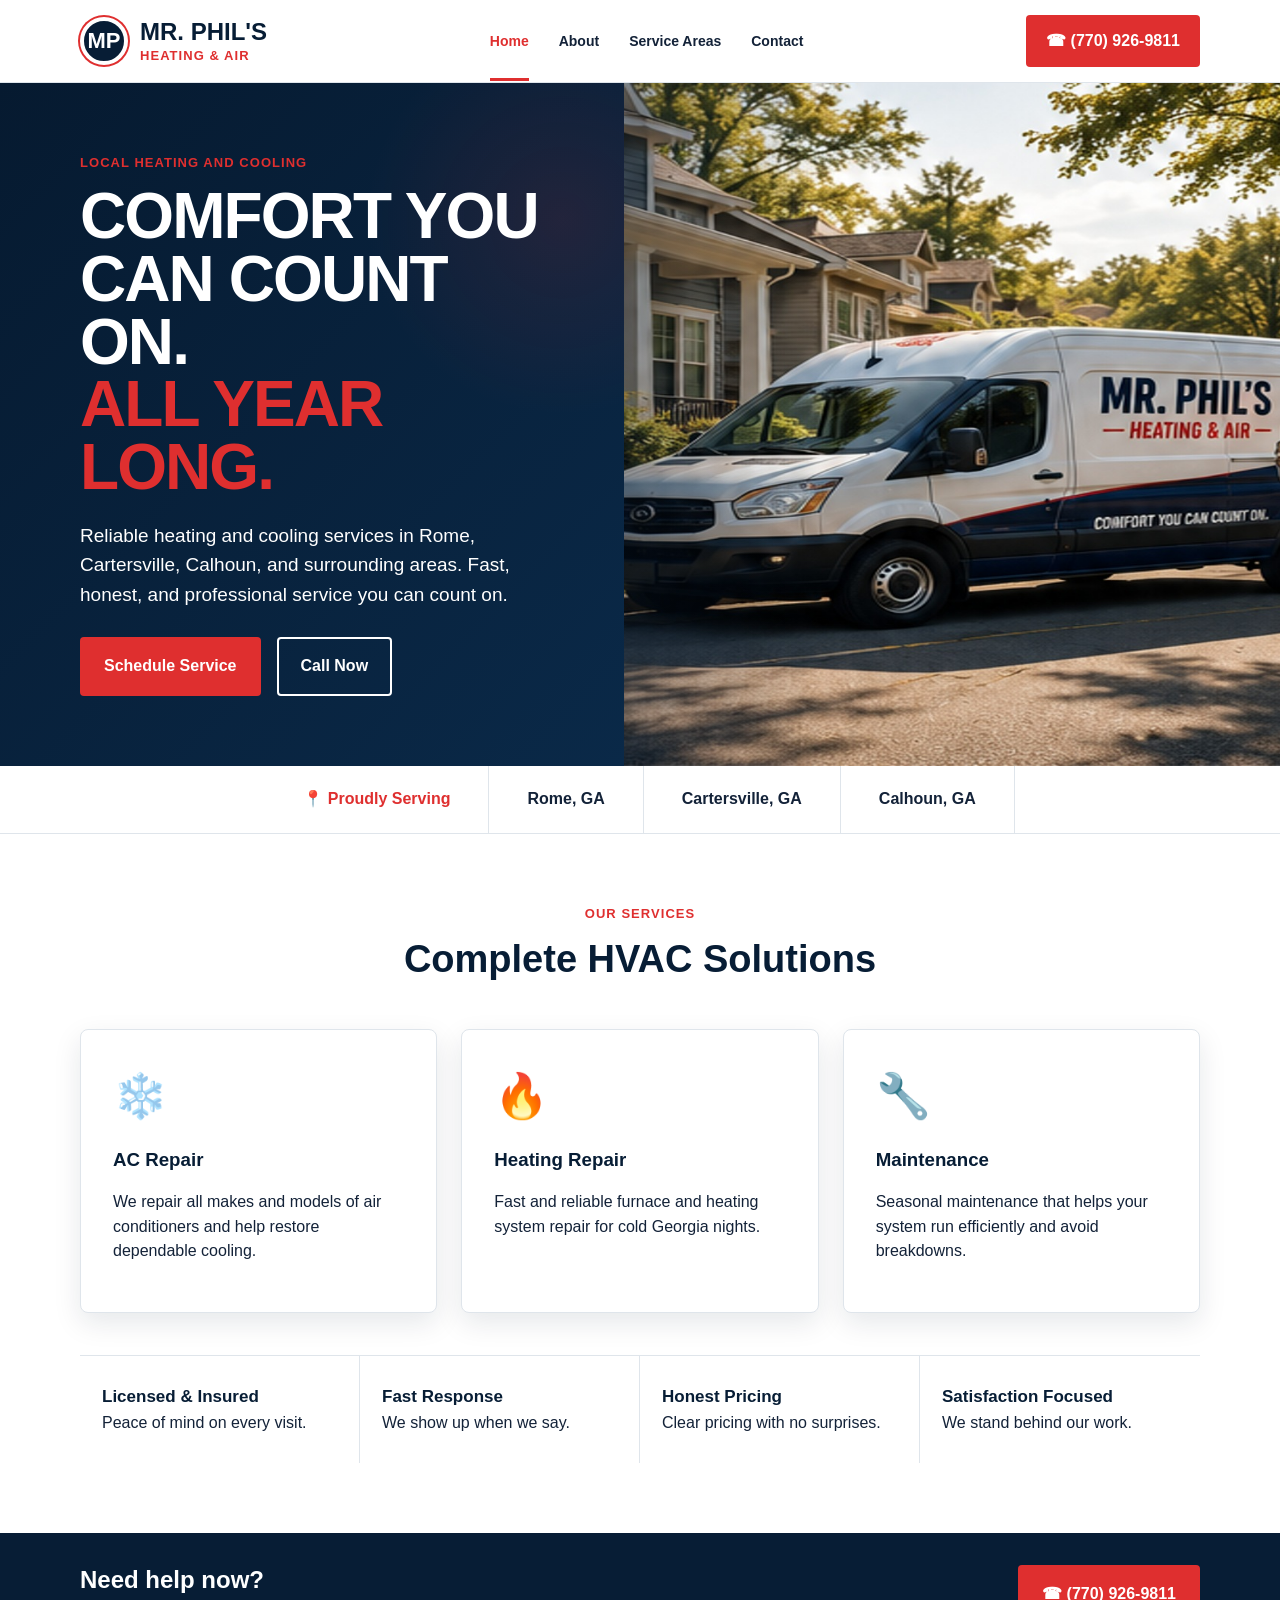
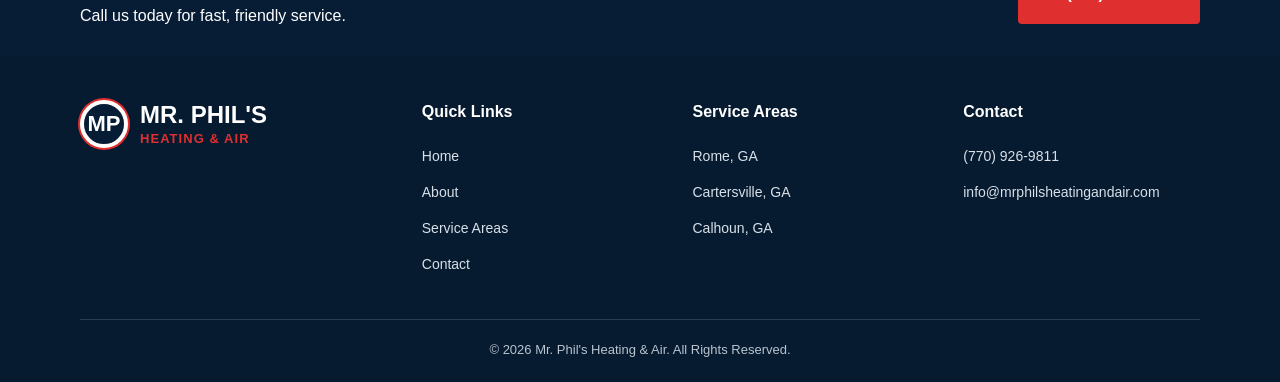
<file: index.html>
<!doctype html><html lang="en"><head><meta charset="utf-8"><meta name="viewport" content="width=device-width,initial-scale=1"><title>Mr. Phil's Heating & Air</title><meta name="description" content="Reliable HVAC repair and maintenance in Rome, Cartersville, and Calhoun, Georgia."><link rel="stylesheet" href="styles.css"></head><body>

<header class="site-header">
  <div class="container nav-wrap">
    <a class="logo" href="index.html"><span class="logo-mark">MP</span><span class="logo-text">MR. PHIL'S<span>HEATING & AIR</span></span></a>
    <button class="menu-toggle" aria-label="Open menu">☰</button>
    <nav class="nav-links"><a href="index.html" class="active">Home</a><a href="about.html" class="">About</a><a href="service-areas.html" class="">Service Areas</a><a href="contact.html" class="">Contact</a></nav>
    <a class="header-call" href="tel:+17709269811">☎ (770) 926-9811</a>
  </div>
</header>
<section class="hero">
  <div class="hero-copy-side">
    <div class="hero-copy">
      <div class="eyebrow">Local heating and cooling</div>
      <h1>Comfort you can count on.<br><span>All year long.</span></h1>
      <p>Reliable heating and cooling services in Rome, Cartersville, Calhoun, and surrounding areas. Fast, honest, and professional service you can count on.</p>
      <div class="actions">
        <a class="btn btn-primary" href="contact.html">Schedule Service</a>
        <a class="btn btn-outline" href="tel:+17709269811">Call Now</a>
      </div>
    </div>
  </div>
  <div class="hero-image-side">
    <img src="hero-van.jpg" alt="Mr. Phil's Heating and Air service van in a neighborhood">
  </div>
</section>
<div class="service-strip"><div class="container service-strip-inner"><span>📍 Proudly Serving</span><span>Rome, GA</span><span>Cartersville, GA</span><span>Calhoun, GA</span></div></div>
<section class="section"><div class="container"><div class="section-title"><div class="eyebrow">Our Services</div><h2>Complete HVAC Solutions</h2></div><div class="cards">
<div class="card"><div class="icon">❄️</div><h3>AC Repair</h3><p>We repair all makes and models of air conditioners and help restore dependable cooling.</p></div>
<div class="card"><div class="icon">🔥</div><h3>Heating Repair</h3><p>Fast and reliable furnace and heating system repair for cold Georgia nights.</p></div>
<div class="card"><div class="icon">🔧</div><h3>Maintenance</h3><p>Seasonal maintenance that helps your system run efficiently and avoid breakdowns.</p></div></div>
<div class="trust-row"><div class="trust-item"><strong>Licensed & Insured</strong><span>Peace of mind on every visit.</span></div><div class="trust-item"><strong>Fast Response</strong><span>We show up when we say.</span></div><div class="trust-item"><strong>Honest Pricing</strong><span>Clear pricing with no surprises.</span></div><div class="trust-item"><strong>Satisfaction Focused</strong><span>We stand behind our work.</span></div></div></div></section>
<section class="cta"><div class="container cta-inner"><div><h2>Need help now?</h2><div>Call us today for fast, friendly service.</div></div><a class="btn btn-primary" href="tel:+17709269811">☎ (770) 926-9811</a></div></section>

<footer class="footer">
 <div class="container">
  <div class="footer-grid">
   <div><div class="logo"><span class="logo-mark">MP</span><span class="logo-text" style="color:white">MR. PHIL'S<span>HEATING & AIR</span></span></div></div>
   <div><h4>Quick Links</h4><p><a href="index.html">Home</a></p><p><a href="about.html">About</a></p><p><a href="service-areas.html">Service Areas</a></p><p><a href="contact.html">Contact</a></p></div>
   <div><h4>Service Areas</h4><p>Rome, GA</p><p>Cartersville, GA</p><p>Calhoun, GA</p></div>
   <div><h4>Contact</h4><p><a href="tel:+17709269811">(770) 926-9811</a></p><p><a href="mailto:info@mrphilsheatingandair.com">info@mrphilsheatingandair.com</a></p></div>
  </div>
  <div class="footer-bottom">© <span data-year></span> Mr. Phil's Heating & Air. All Rights Reserved.</div>
 </div>
</footer>
<script src="script.js"></script>
</body></html>
</file>
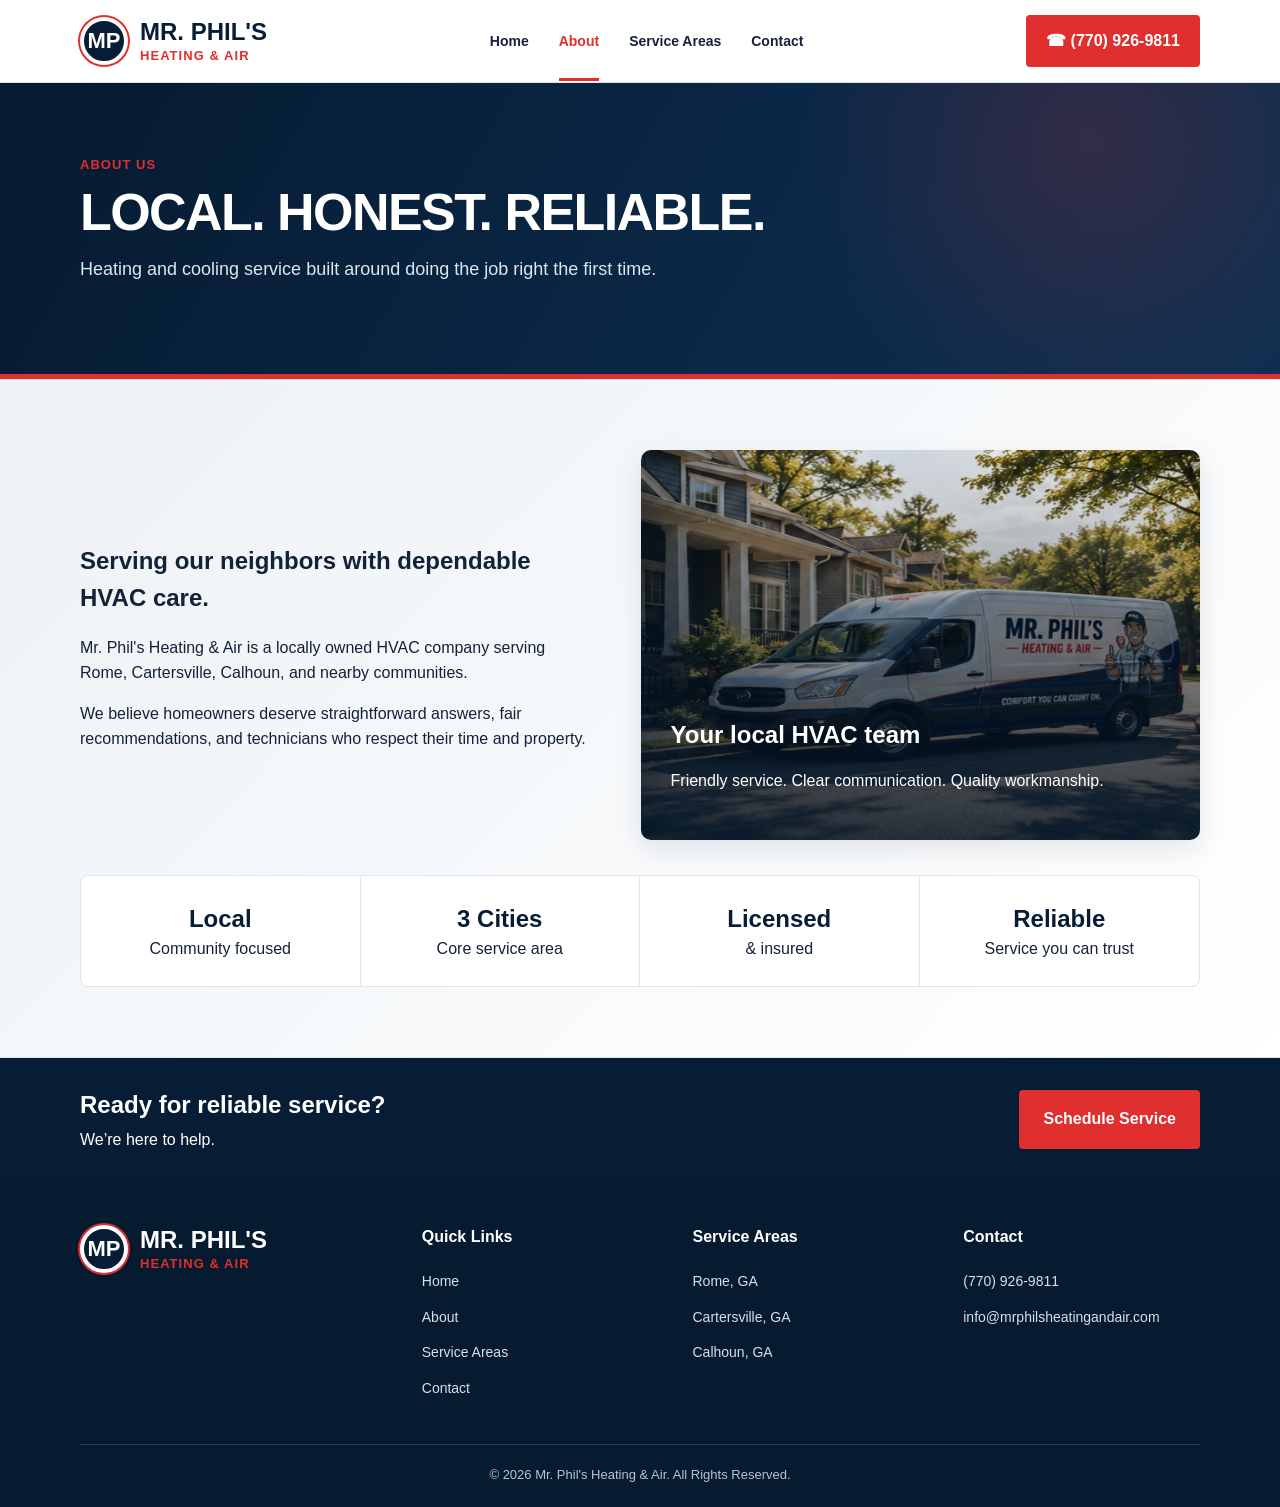
<file: about.html>
<!doctype html><html lang="en"><head><meta charset="utf-8"><meta name="viewport" content="width=device-width,initial-scale=1"><title>About | Mr. Phil's Heating & Air</title><link rel="stylesheet" href="styles.css"></head><body>
<header class="site-header">
  <div class="container nav-wrap">
    <a class="logo" href="index.html"><span class="logo-mark">MP</span><span class="logo-text">MR. PHIL'S<span>HEATING & AIR</span></span></a>
    <button class="menu-toggle" aria-label="Open menu">☰</button>
    <nav class="nav-links"><a href="index.html" class="">Home</a><a href="about.html" class="active">About</a><a href="service-areas.html" class="">Service Areas</a><a href="contact.html" class="">Contact</a></nav>
    <a class="header-call" href="tel:+17709269811">☎ (770) 926-9811</a>
  </div>
</header>
<section class="page-hero"><div class="container"><div class="eyebrow">About Us</div><h1>Local. Honest. Reliable.</h1><p>Heating and cooling service built around doing the job right the first time.</p></div></section>
<section class="section section-accent"><div class="container"><div class="two-col"><div><h2>Serving our neighbors with dependable HVAC care.</h2><p>Mr. Phil's Heating & Air is a locally owned HVAC company serving Rome, Cartersville, Calhoun, and nearby communities.</p><p>We believe homeowners deserve straightforward answers, fair recommendations, and technicians who respect their time and property.</p></div><div class="about-visual"><div><h2>Your local HVAC team</h2><p>Friendly service. Clear communication. Quality workmanship.</p></div></div></div>
<div class="stats"><div class="stat"><strong>Local</strong><span>Community focused</span></div><div class="stat"><strong>3 Cities</strong><span>Core service area</span></div><div class="stat"><strong>Licensed</strong><span>& insured</span></div><div class="stat"><strong>Reliable</strong><span>Service you can trust</span></div></div></div></section>
<section class="cta"><div class="container cta-inner"><div><h2>Ready for reliable service?</h2><div>We’re here to help.</div></div><a class="btn btn-primary" href="contact.html">Schedule Service</a></div></section>
<footer class="footer">
 <div class="container">
  <div class="footer-grid">
   <div><div class="logo"><span class="logo-mark">MP</span><span class="logo-text" style="color:white">MR. PHIL'S<span>HEATING & AIR</span></span></div></div>
   <div><h4>Quick Links</h4><p><a href="index.html">Home</a></p><p><a href="about.html">About</a></p><p><a href="service-areas.html">Service Areas</a></p><p><a href="contact.html">Contact</a></p></div>
   <div><h4>Service Areas</h4><p>Rome, GA</p><p>Cartersville, GA</p><p>Calhoun, GA</p></div>
   <div><h4>Contact</h4><p><a href="tel:+17709269811">(770) 926-9811</a></p><p><a href="mailto:info@mrphilsheatingandair.com">info@mrphilsheatingandair.com</a></p></div>
  </div>
  <div class="footer-bottom">© <span data-year></span> Mr. Phil's Heating & Air. All Rights Reserved.</div>
 </div>
</footer>
<script src="script.js"></script>
</body></html>
</file>
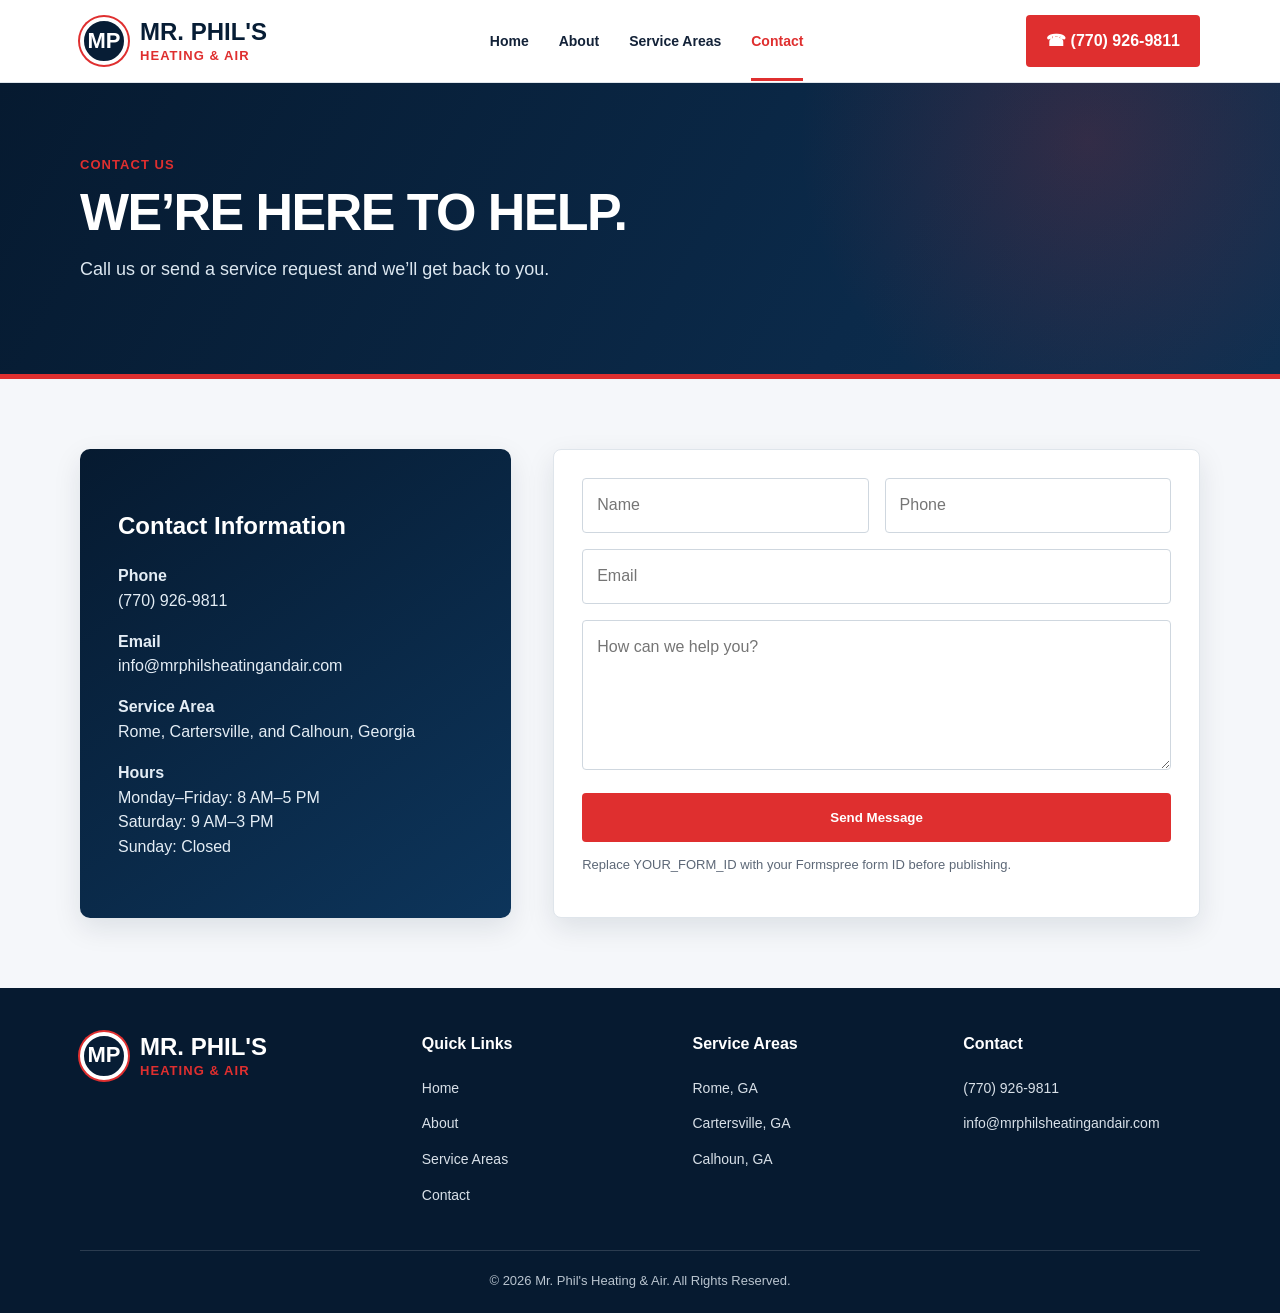
<file: contact.html>
<!doctype html><html lang="en"><head><meta charset="utf-8"><meta name="viewport" content="width=device-width,initial-scale=1"><title>Contact | Mr. Phil's Heating & Air</title><link rel="stylesheet" href="styles.css"></head><body>
<header class="site-header">
  <div class="container nav-wrap">
    <a class="logo" href="index.html"><span class="logo-mark">MP</span><span class="logo-text">MR. PHIL'S<span>HEATING & AIR</span></span></a>
    <button class="menu-toggle" aria-label="Open menu">☰</button>
    <nav class="nav-links"><a href="index.html" class="">Home</a><a href="about.html" class="">About</a><a href="service-areas.html" class="">Service Areas</a><a href="contact.html" class="active">Contact</a></nav>
    <a class="header-call" href="tel:+17709269811">☎ (770) 926-9811</a>
  </div>
</header>
<section class="page-hero"><div class="container"><div class="eyebrow">Contact Us</div><h1>We’re here to help.</h1><p>Call us or send a service request and we’ll get back to you.</p></div></section>
<section class="section section-light"><div class="container contact-grid"><div class="contact-info-panel"><h2>Contact Information</h2><p><strong>Phone</strong><br><a href="tel:+17709269811">(770) 926-9811</a></p><p><strong>Email</strong><br><a href="mailto:info@mrphilsheatingandair.com">info@mrphilsheatingandair.com</a></p><p><strong>Service Area</strong><br>Rome, Cartersville, and Calhoun, Georgia</p><p><strong>Hours</strong><br>Monday–Friday: 8 AM–5 PM<br>Saturday: 9 AM–3 PM<br>Sunday: Closed</p></div>
<form action="https://formspree.io/f/YOUR_FORM_ID" method="POST"><div class="form-row"><input name="name" placeholder="Name" required><input name="phone" placeholder="Phone" required></div><input type="email" name="email" placeholder="Email" required><textarea name="message" placeholder="How can we help you?" required></textarea><button class="btn btn-primary" type="submit">Send Message</button><p class="note">Replace YOUR_FORM_ID with your Formspree form ID before publishing.</p></form></div></section>
<footer class="footer">
 <div class="container">
  <div class="footer-grid">
   <div><div class="logo"><span class="logo-mark">MP</span><span class="logo-text" style="color:white">MR. PHIL'S<span>HEATING & AIR</span></span></div></div>
   <div><h4>Quick Links</h4><p><a href="index.html">Home</a></p><p><a href="about.html">About</a></p><p><a href="service-areas.html">Service Areas</a></p><p><a href="contact.html">Contact</a></p></div>
   <div><h4>Service Areas</h4><p>Rome, GA</p><p>Cartersville, GA</p><p>Calhoun, GA</p></div>
   <div><h4>Contact</h4><p><a href="tel:+17709269811">(770) 926-9811</a></p><p><a href="mailto:info@mrphilsheatingandair.com">info@mrphilsheatingandair.com</a></p></div>
  </div>
  <div class="footer-bottom">© <span data-year></span> Mr. Phil's Heating & Air. All Rights Reserved.</div>
 </div>
</footer>
<script src="script.js"></script>
</body></html>
</file>
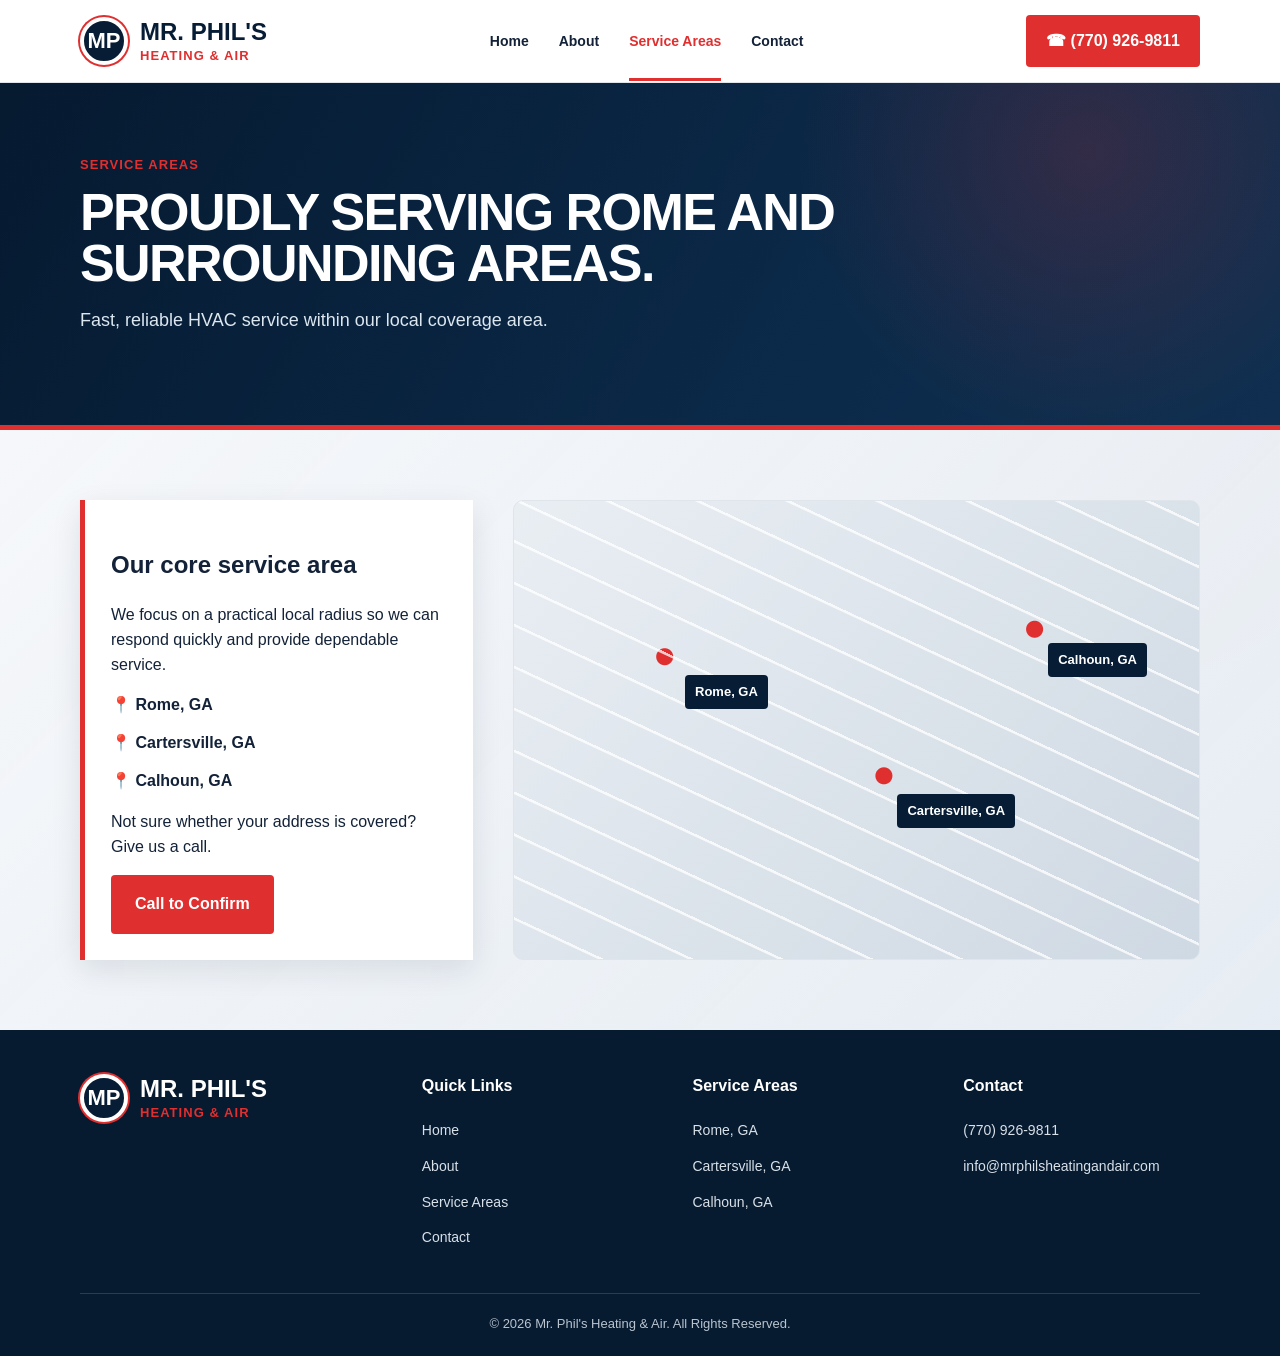
<file: service-areas.html>
<!doctype html><html lang="en"><head><meta charset="utf-8"><meta name="viewport" content="width=device-width,initial-scale=1"><title>Service Areas | Mr. Phil's Heating & Air</title><link rel="stylesheet" href="styles.css"></head><body>
<header class="site-header">
  <div class="container nav-wrap">
    <a class="logo" href="index.html"><span class="logo-mark">MP</span><span class="logo-text">MR. PHIL'S<span>HEATING & AIR</span></span></a>
    <button class="menu-toggle" aria-label="Open menu">☰</button>
    <nav class="nav-links"><a href="index.html" class="">Home</a><a href="about.html" class="">About</a><a href="service-areas.html" class="active">Service Areas</a><a href="contact.html" class="">Contact</a></nav>
    <a class="header-call" href="tel:+17709269811">☎ (770) 926-9811</a>
  </div>
</header>
<section class="page-hero"><div class="container"><div class="eyebrow">Service Areas</div><h1>Proudly serving Rome and surrounding areas.</h1><p>Fast, reliable HVAC service within our local coverage area.</p></div></section>
<section class="section area-page-section"><div class="container area-layout"><div class="area-intro"><h2>Our core service area</h2><p>We focus on a practical local radius so we can respond quickly and provide dependable service.</p><ul class="area-list"><li>📍 Rome, GA</li><li>📍 Cartersville, GA</li><li>📍 Calhoun, GA</li></ul><p>Not sure whether your address is covered? Give us a call.</p><a class="btn btn-primary" href="tel:+17709269811">Call to Confirm</a></div><div class="map"><span class="map-label rome">Rome, GA</span><span class="map-label cartersville">Cartersville, GA</span><span class="map-label calhoun">Calhoun, GA</span></div></div></section>
<footer class="footer">
 <div class="container">
  <div class="footer-grid">
   <div><div class="logo"><span class="logo-mark">MP</span><span class="logo-text" style="color:white">MR. PHIL'S<span>HEATING & AIR</span></span></div></div>
   <div><h4>Quick Links</h4><p><a href="index.html">Home</a></p><p><a href="about.html">About</a></p><p><a href="service-areas.html">Service Areas</a></p><p><a href="contact.html">Contact</a></p></div>
   <div><h4>Service Areas</h4><p>Rome, GA</p><p>Cartersville, GA</p><p>Calhoun, GA</p></div>
   <div><h4>Contact</h4><p><a href="tel:+17709269811">(770) 926-9811</a></p><p><a href="mailto:info@mrphilsheatingandair.com">info@mrphilsheatingandair.com</a></p></div>
  </div>
  <div class="footer-bottom">© <span data-year></span> Mr. Phil's Heating & Air. All Rights Reserved.</div>
 </div>
</footer>
<script src="script.js"></script>
</body></html>
</file>
<file: styles.css>
:root{
  --navy:#071d35;
  --navy-2:#0b2a4a;
  --red:#df2f2f;
  --white:#ffffff;
  --light:#f5f7fa;
  --text:#132238;
  --muted:#5d6877;
  --border:#dfe5eb;
  --shadow:0 10px 28px rgba(7,29,53,.10);
}
*{box-sizing:border-box}
html{scroll-behavior:smooth}
body{margin:0;font-family:Arial,Helvetica,sans-serif;color:var(--text);background:#fff;line-height:1.55}

.hero{
  display:grid;
  grid-template-columns:minmax(0,1fr) minmax(520px,1.05fr);
  min-height:540px;
  background:var(--navy);
  color:#fff;
  overflow:hidden;
}
.hero-copy-side{
  display:flex;
  justify-content:flex-end;
  align-items:center;
  background:
    radial-gradient(circle at 90% 20%,rgba(223,47,47,.12),transparent 25%),
    linear-gradient(135deg,#061a30,#0a2948);
  padding:70px 62px 70px max(40px,calc((100vw - 1120px)/2));
}
.hero-copy{
  width:100%;
  max-width:560px;
}
.hero-image-side{
  position:relative;
  min-height:540px;
  background:#cfd5da;
}
.hero-image-side:after{
  content:"";
  position:absolute;
  inset:0;
  background:linear-gradient(90deg,rgba(6,26,48,.28),transparent 30%);
  pointer-events:none;
}
.hero-image-side img{
  width:100%;
  height:100%;
  min-height:540px;
  object-fit:cover;
  object-position:center;
}
img{max-width:100%;display:block}
a{text-decoration:none;color:inherit}
.container{width:min(1120px,calc(100% - 40px));margin:auto}
.site-header{background:#fff;border-bottom:1px solid var(--border);position:sticky;top:0;z-index:50}
.nav-wrap{display:flex;align-items:center;justify-content:space-between;min-height:82px;gap:24px}
.logo{display:flex;align-items:center;gap:12px;font-weight:900;color:var(--navy)}
.logo-mark{width:48px;height:48px;border-radius:50%;background:var(--navy);color:#fff;display:grid;place-items:center;font-size:22px;border:4px solid #fff;box-shadow:0 0 0 2px var(--red)}
.logo-text{font-size:24px;line-height:1}
.logo-text span{display:block;color:var(--red);font-size:13px;letter-spacing:.08em;margin-top:5px}
.nav-links{display:flex;gap:30px;align-items:center;font-weight:800;font-size:14px}
.nav-links a{padding:30px 0 26px;border-bottom:3px solid transparent}
.nav-links a:hover,.nav-links a.active{color:var(--red);border-bottom-color:var(--red)}
.header-call{background:var(--red);color:#fff;padding:14px 20px;border-radius:4px;font-weight:900}
.menu-toggle{display:none;border:0;background:none;font-size:28px}



.eyebrow{color:var(--red);font-size:13px;font-weight:900;letter-spacing:.08em;text-transform:uppercase}
.hero h1,.page-hero h1{font-size:64px;line-height:.98;margin:12px 0 22px;text-transform:uppercase;letter-spacing:-.03em}
.hero h1 span{color:var(--red)}
.hero p{font-size:19px;max-width:540px}
.actions{display:flex;gap:16px;margin-top:28px;flex-wrap:wrap}
.btn{display:inline-flex;align-items:center;justify-content:center;padding:15px 22px;border-radius:4px;font-weight:900;border:2px solid transparent}
.btn-primary{background:var(--red);color:#fff}
.btn-outline{border-color:#fff;color:#fff}
.service-strip{background:#fff;border-bottom:1px solid var(--border)}
.service-strip-inner{display:flex;justify-content:center;gap:0;flex-wrap:wrap}
.service-strip span{padding:21px 38px;font-weight:900;border-right:1px solid var(--border)}
.service-strip span:first-child{color:var(--red)}
.section{padding:70px 0}
.section-light{background:var(--light)}
.section-title{text-align:center;max-width:720px;margin:0 auto 40px}
.section-title h2{font-size:38px;margin:6px 0 10px;color:var(--navy)}
.cards{display:grid;grid-template-columns:repeat(3,1fr);gap:24px}
.card{background:#fff;border:1px solid var(--border);border-radius:8px;padding:32px;box-shadow:var(--shadow)}
.icon{font-size:44px;margin-bottom:15px}
.card h3{color:var(--navy);margin:0 0 8px}
.trust-row{display:grid;grid-template-columns:repeat(4,1fr);gap:0;border-top:1px solid var(--border);margin-top:42px}
.trust-item{padding:28px 22px;border-right:1px solid var(--border)}
.trust-item:last-child{border-right:0}
.trust-item strong{display:block;color:var(--navy);font-size:17px}
.cta{background:var(--navy);color:#fff;padding:28px 0}
.cta-inner{display:flex;align-items:center;justify-content:space-between;gap:24px}
.cta h2{margin:0 0 5px}
.footer{background:#061a30;color:#fff;padding:44px 0 22px}
.footer-grid{display:grid;grid-template-columns:1.3fr 1fr 1fr 1fr;gap:34px}
.footer h4{margin-top:0}
.footer a,.footer p{color:#d8e0e8;font-size:14px}
.footer-bottom{text-align:center;border-top:1px solid rgba(255,255,255,.15);margin-top:30px;padding-top:20px;color:#b9c4cf;font-size:13px}
.page-hero{
padding:72px 0;
background:
radial-gradient(circle at 85% 20%,rgba(223,47,47,.18),transparent 26%),
linear-gradient(120deg,#061a30 0%,#0b2a4a 68%,#102f50 100%);
color:#fff;
border-bottom:5px solid var(--red)
}
.page-hero h1{font-size:52px;color:#fff;margin-bottom:12px}
.two-col{display:grid;grid-template-columns:1fr 1.1fr;gap:52px;align-items:center}
.photo-card{background:linear-gradient(135deg,var(--navy),var(--navy-2));min-height:360px;border-radius:10px;color:#fff;display:flex;align-items:end;padding:28px;box-shadow:var(--shadow)}
.stats{display:grid;grid-template-columns:repeat(4,1fr);border:1px solid var(--border);border-radius:8px;margin-top:35px;background:#fff}
.stat{padding:24px;text-align:center;border-right:1px solid var(--border)}
.stat:last-child{border-right:0}
.stat strong{display:block;font-size:24px;color:var(--navy)}
.area-layout{display:grid;grid-template-columns:.8fr 1.4fr;gap:40px}
.area-list{list-style:none;padding:0}
.area-list li{margin:13px 0;font-weight:800}
.map{min-height:420px;border-radius:10px;background:
radial-gradient(circle at 22% 34%,var(--red) 0 8px,transparent 9px),
radial-gradient(circle at 54% 60%,var(--red) 0 8px,transparent 9px),
radial-gradient(circle at 76% 28%,var(--red) 0 8px,transparent 9px),
linear-gradient(135deg,#e9eef3,#cfd9e3);position:relative;overflow:hidden;border:1px solid var(--border)}
.map:before,.map:after{content:"";position:absolute;inset:0;background:repeating-linear-gradient(25deg,transparent 0 35px,rgba(255,255,255,.5) 36px 38px)}
.map-label{position:absolute;background:var(--navy);color:#fff;padding:7px 10px;border-radius:4px;font-weight:800;font-size:13px;z-index:2}
.map-label.rome{left:25%;top:38%}.map-label.cartersville{left:56%;top:64%}.map-label.calhoun{left:78%;top:31%}
.contact-grid{display:grid;grid-template-columns:.8fr 1.2fr;gap:42px}
form{background:#fff;border:1px solid var(--border);padding:28px;border-radius:8px;box-shadow:var(--shadow)}
.form-row{display:grid;grid-template-columns:1fr 1fr;gap:16px}
input,textarea{width:100%;padding:14px;border:1px solid #cfd7df;border-radius:4px;font:inherit;margin-bottom:16px}
textarea{min-height:150px;resize:vertical}
button.btn{cursor:pointer;width:100%}
.note{font-size:13px;color:var(--muted)}
@media(max-width:850px){
  .nav-links,.header-call{display:none}
  .menu-toggle{display:block}
  .nav-links.open{display:flex;position:absolute;left:0;right:0;top:82px;background:#fff;flex-direction:column;padding:20px;box-shadow:var(--shadow)}
  .nav-links.open a{padding:10px}
  
  .hero h1{font-size:48px}
  .cards,.trust-row,.footer-grid,.stats{grid-template-columns:1fr 1fr}
  .two-col,.area-layout,.contact-grid{grid-template-columns:1fr}
}
@media(max-width:560px){
  .container{width:min(100% - 28px,1120px)}
  .hero h1,.page-hero h1{font-size:40px}
  .cards,.trust-row,.footer-grid,.stats,.form-row{grid-template-columns:1fr}
  .trust-item,.stat{border-right:0;border-bottom:1px solid var(--border)}
  .cta-inner{align-items:flex-start;flex-direction:column}
  .service-strip span{width:100%;text-align:center;border-right:0;border-bottom:1px solid var(--border)}
}
.page-hero p{color:#dce7f0;font-size:18px;max-width:700px}
.about-visual{
 min-height:390px;border-radius:10px;overflow:hidden;position:relative;
 background:linear-gradient(0deg,rgba(5,24,43,.82),rgba(5,24,43,.08)),
 url('hero-van.jpg') center/cover no-repeat;
 box-shadow:var(--shadow);display:flex;align-items:end;padding:30px;color:#fff
}
.about-visual h2{margin:0 0 6px}
.navy-panel{background:var(--navy);color:#fff;border-radius:10px;padding:34px;box-shadow:var(--shadow)}
.navy-panel h2,.navy-panel h3{color:#fff}
.contact-info-panel{
 background:linear-gradient(145deg,#061a30,#0d355b);
 color:#fff;padding:38px;border-radius:10px;box-shadow:var(--shadow)
}
.contact-info-panel h2{color:#fff}
.contact-info-panel a,.contact-info-panel p{color:#e4edf5}
.area-intro{background:#fff;border-left:5px solid var(--red);padding:26px;box-shadow:var(--shadow)}
.area-page-section{
 background:
 linear-gradient(135deg,rgba(245,247,250,.96),rgba(228,235,242,.93)),
 radial-gradient(circle at 90% 10%,rgba(223,47,47,.1),transparent 22%)
}
.section-accent{
 background:linear-gradient(135deg,#edf2f6,#fff);
 border-top:1px solid var(--border);border-bottom:1px solid var(--border)
}
@media(max-width:850px){
 
}

@media(max-width:900px){
  .hero{grid-template-columns:1fr}
  .hero-copy-side{padding:60px 28px}
  .hero-image-side,.hero-image-side img{min-height:360px}
}
@media(max-width:560px){
  .hero-image-side,.hero-image-side img{min-height:280px}
}
</file>
